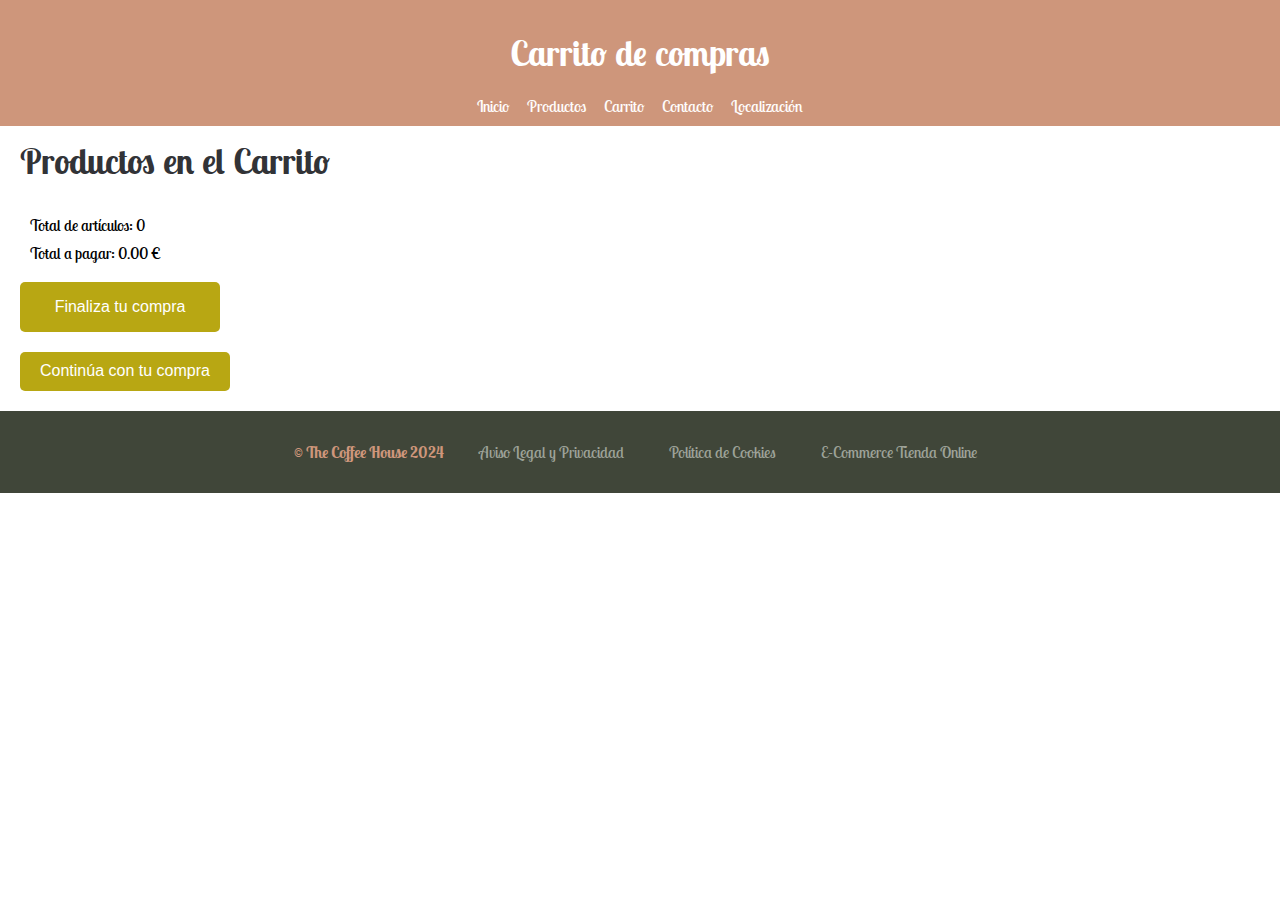
<file: carrito.html>
<!DOCTYPE html>
<html lang="es">

<head>
    <meta charset="UTF-8">
    <meta name="viewport" content="width=device-width, initial-scale=1.0">
    <title>El carrito The Coffee House</title>

    <!-- Enlace a fonts -->
    <!-- font-family: 'Lobster Two', sans-serif; -->
    <!-- font-weight: 700; -->
    <!-- font-weight: 400; -->
    <link rel="preconnect" href="https://fonts.googleapis.com">
    <link rel="preconnect" href="https://fonts.gstatic.com" crossorigin>
    <link href="https://fonts.googleapis.com/css2?family=Lobster+Two:wght@400;700&display=swap" rel="stylesheet">

    <!-- reset css -->
    <link rel="stylesheet" href="css/style-normalize.css">
    <!-- Enlace a hoja estilos css -->
    <link rel="stylesheet" href="css/style.css">
</head>

<body>

    <header class="header1">
        <h1>Carrito de compras</h1>
        <nav>
            <ul>
                <li><a href="index.html">Inicio</a></li>
                <li><a href="productos.html">Productos</a></li>
                <li><a href="carrito.html">Carrito</a></li>
                <li><a href="contacto.html">Contacto</a></li>
                <li><a href="localizacion.html">Localización</a></li>
            </ul>
        </nav>
    </header>

    <main class="carrito2">
        <section class="cart">
            <h2>Productos en el Carrito</h2>
            <ul id="lista-carrito">
                <!-- los productos del carrito se agregan dinámicamente con javascript -->
            </ul>

            <button onclick="completarCompra()" class="comprar-btn">Finaliza tu compra</button>
            <a href="productos.html" class="boton-enlace">Continúa con tu compra</a>
        </section>
    </main>

    

    <footer>
        <div class="footer-legal">
            <p>&copy; The Coffee House 2024</p>
            <ul>
                <li><a href="#">Aviso Legal y Privacidad</a></li>
                <li><a href="#">Política de Cookies</a></li>
                <li><a href="#">E-Commerce Tienda Online</a></li>
            </ul>
        </div>
    </footer>

    <!-- Enlace a javascript -->
    <script src="js/js.js"></script>

</body>

</html>
</file>
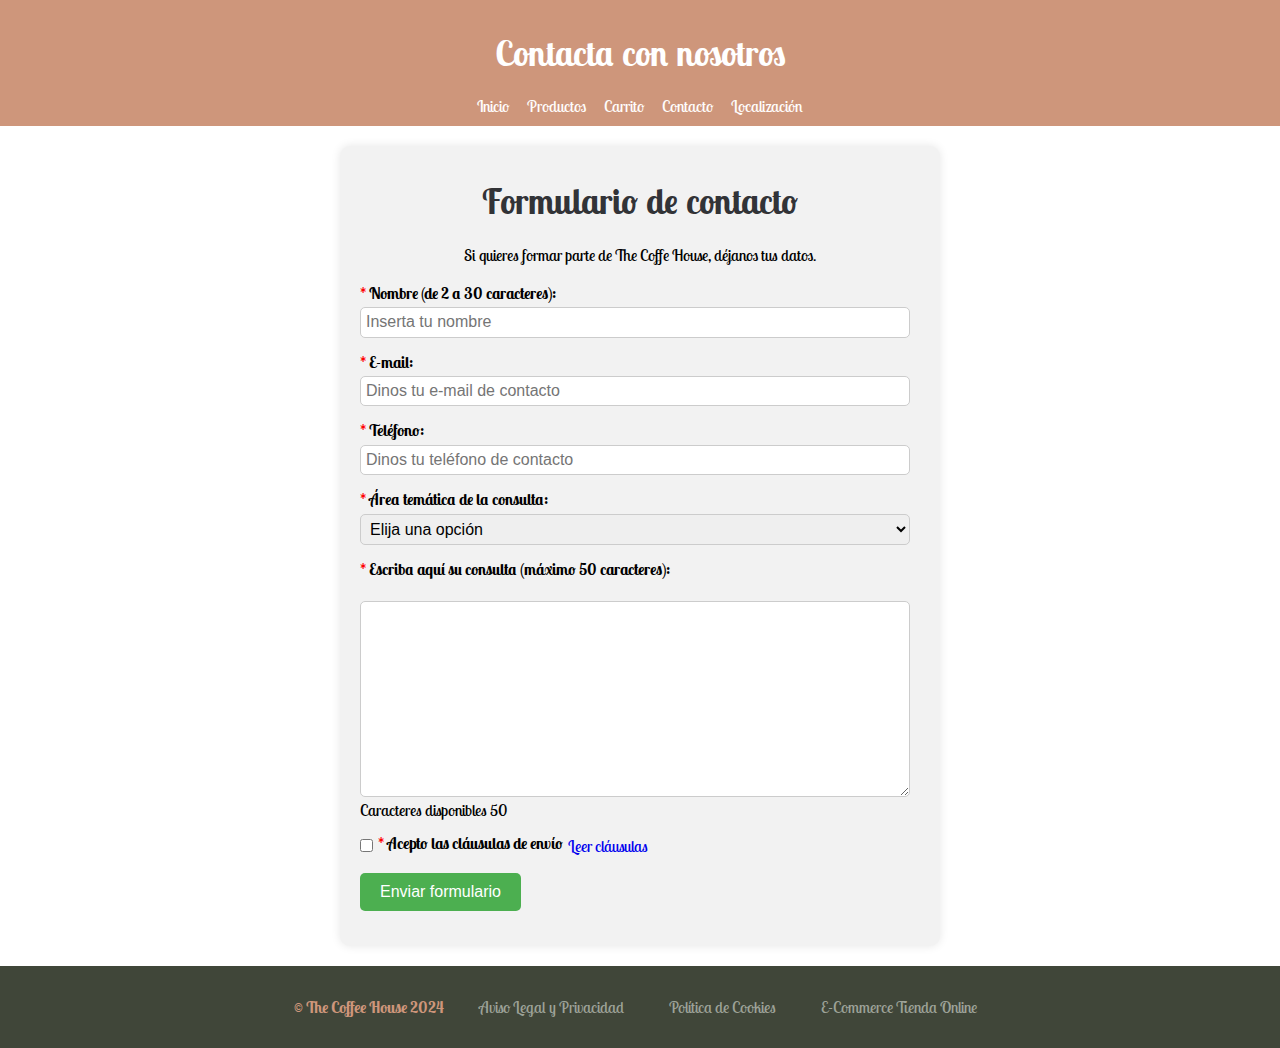
<file: contacto.html>
<!DOCTYPE html>
<html lang="es">

<head>
    <meta charset="UTF-8">
    <meta name="viewport" content="width=device-width, initial-scale=1.0">
    <title>Contacta con The Coffee House</title>

    <!-- Enlace a fonts -->
    <!-- font-family: 'Lobster Two', sans-serif; -->
    <!-- font-weight: 700; -->
    <!-- font-weight: 400; -->
    <link rel="preconnect" href="https://fonts.googleapis.com">
    <link rel="preconnect" href="https://fonts.gstatic.com" crossorigin>
    <link href="https://fonts.googleapis.com/css2?family=Lobster+Two:wght@400;700&display=swap" rel="stylesheet">

    <!-- reset css -->
    <link rel="stylesheet" href="css/style-normalize.css">
    <!-- Enlace a hoja estilos css -->
    <link rel="stylesheet" href="css/style.css">
</head>

<body>

    <header class="header1">
        <h1>Contacta con nosotros</h1>
        <nav>
            <ul>
                <li><a href="index.html">Inicio</a></li>
                <li><a href="productos.html">Productos</a></li>
                <li><a href="carrito.html">Carrito</a></li>
                <li><a href="contacto.html">Contacto</a></li>
                <li><a href="localizacion.html">Localización</a></li>
            </ul>
        </nav>
    </header>

    <main class="formulario">
        <section class="contact-form">
            <h2 class="titulo">Formulario de contacto</h2>
            <p>Si quieres formar parte de The Coffe House, déjanos tus datos.</p>

            <form action="http://cgi.dominio.es/FormMail.pl" method="post" name="form-contacto" id="form-contacto"
                enctype="multipart/form-data">

                <div class="campos">
                    <label for="dato-usuario">
                        <span class="asterisco">*</span> Nombre (de 2 a 30 caracteres):</label>

                    <input type="text" name="dato-usuario" id="dato-usuario" placeholder="Inserta tu nombre">
                    <span class="mensajes-error" id="error-nombre"></span>
                </div>

                <div class="campos">
                    <label for="dato_email">
                        <span class="asterisco">*</span> E-mail:</label>

                    <input type="text" name="dato_email" id="dato_email" placeholder="Dinos tu e-mail de contacto">
                    <span class="mensajes-error" id="error-email"></span>
                </div>

                <div class="campos">
                    <label for="dato_telefono">
                        <span class="asterisco">*</span> Teléfono:</label>

                    <input type="text" name="dato_telefono" id="dato_telefono"
                        placeholder="Dinos tu teléfono de contacto">
                    <span class="mensajes-error" id="error-telefono"></span>
                </div>

                <div class="campos">
                    <label for="area_tematica">
                        <span class="asterisco">*</span>
                        Área temática de la consulta:</label>

                    <select name="area_tematica" id="area_tematica">
                        <option value="">Elija una opción</option>
                        <option value="1">Club The Coffe House</option>
                        <option value="2">Fidelización</option>
                        <option value="3">Apúntate a nuestra newsletter</option>
                        <option value="4">Trabaja con nosotros</option>
                        <option value="5">Información</option>
                        <option value="6">Buzón de sugerencias</option>
                    </select>
                    <span class="mensajes-error" id="error-tematica"></span>
                </div>

                <div class="campos">
                    <label for="dato_consulta">
                        <span class="asterisco">*</span>
                        Escriba aquí su consulta (máximo 50 caracteres):
                    </label> <br>

                    <textarea name="dato_consulta" id="dato_consulta" cols="30" rows="10"></textarea><span
                        class="mensajes-error" id="error-consulta"></span>
                    <div class="mensaje-caracteres"></div>
                </div>

                <div class="campos checkbox" id="clausulas">
                    <input type="checkbox" name="dato_acepto_clausulas" id="dato_acepto_clausulas" value="1">
                    <label for="dato_acepto_clausulas">
                        <span class="asterisco">*</span> Acepto las cláusulas de envío
                    </label>
                    <a href="#">Leer cláusulas</a>

                    <span class="mensajes-error" id="error-clausulas"></span>
                </div>

                <div class="campos">
                    <input type="submit" value="Enviar formulario">
                </div>

            </form>

        </section>
    </main>

    <footer>
        <div class="footer-legal">

            <p>&copy; The Coffee House 2024</p>

            <ul>
                <li><a href="#">Aviso Legal y Privacidad</a></li>
                <li><a href="#">Política de Cookies</a></li>
                <li><a href="#">E-Commerce Tienda Online</a></li>
            </ul>

        </div>
    </footer>

    <!-- Enlace a javascript -->
    <script src="js/js.js"></script>

</body>

</html>
</file>
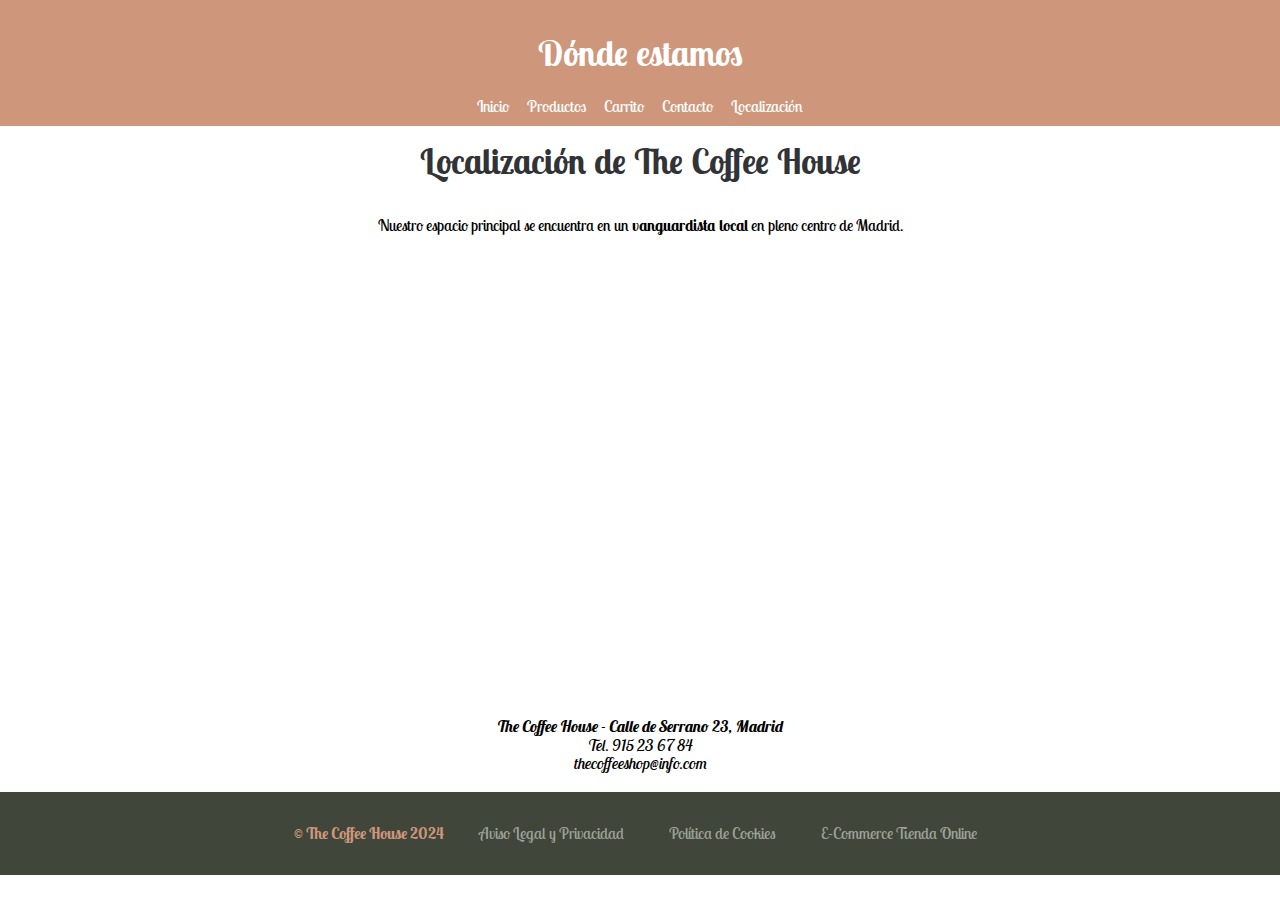
<file: localizacion.html>
<!DOCTYPE html>
<html lang="es">

<head>
    <meta charset="UTF-8">
    <meta name="viewport" content="width=device-width, initial-scale=1.0">
    <title>Ven a descubrir The Coffee House</title>

    <!-- Enlace a fonts -->
    <!-- font-family: 'Lobster Two', sans-serif; -->
    <!-- font-weight: 700; -->
    <!-- font-weight: 400; -->
    <link rel="preconnect" href="https://fonts.googleapis.com">
    <link rel="preconnect" href="https://fonts.gstatic.com" crossorigin>
    <link href="https://fonts.googleapis.com/css2?family=Lobster+Two:wght@400;700&display=swap" rel="stylesheet">

    <!-- reset css -->
    <link rel="stylesheet" href="css/style-normalize.css">
    <!-- Enlace a hoja estilos css -->
    <link rel="stylesheet" href="css/style.css">
</head>

<body>

    <header class="header1">
        
        <h1>Dónde estamos</h1>
        <nav class="navbar">
            <ul>
                <li><a href="index.html">Inicio</a></li>
                <li><a href="productos.html">Productos</a></li>
                <li><a href="carrito.html">Carrito</a></li>
                <li><a href="contacto.html">Contacto</a></li>
                <li><a href="localizacion.html">Localización</a></li>
            </ul>
        </nav>
    </header>


    <section class="DatosCentro">
        <div>
            <h2 class="producto">Localización de The Coffee House</h2>
            <div class="lineaDecorativa"></div>
            <p class="intro">Nuestro espacio principal se encuentra en un <strong>vanguardista local</strong> en pleno
                centro de Madrid.</p>
        </div>


        <aside class="mapa">
            <iframe
                src="https://www.google.com/maps/embed?pb=!1m18!1m12!1m3!1d759.3033972762508!2d-3.687730681785821!3d40.42626914804148!2m3!1f0!2f0!3f0!3m2!1i1024!2i768!4f13.1!3m3!1m2!1s0xd422891295b9645%3A0x764c2adc6acaaf31!2sC.%20de%20Serrano%2C%2023%2C%20Salamanca%2C%2028001%20Madrid!5e0!3m2!1ses!2ses!4v1717416876497!5m2!1ses!2ses"
                width="600" height="450" style="border:0;" allowfullscreen="" loading="lazy"
                referrerpolicy="no-referrer-when-downgrade"></iframe>
        </aside>

        <div class="zonaContacto">
            <address itemscope itemtype="https://schema.org/LocalBusiness">
                <p><span class="icon-location2"></span><strong><span itemprop="name">The Coffee House</span> - <span
                            itemprop="address" itemscope itemtype="https://schema.org/PostalAddress"><span
                                itemprop="streetAddress">Calle de Serrano 23</span>, <span
                                itemprop="addressLocality">Madrid</span></span></strong></p>

                <p><span class="icon-phone"></span>Tel. <span itemprop="telephone">915 23 67 84</span></p>

                <p class="mail"><a href="mailto:consulta@graphicinstitute.com"
                        itemprop="email"><span>thecoffeeshop@info.com</span></a></p>
            </address>
        </div>
    </section>

    <footer>
        <div class="footer-legal">

            <p>&copy; The Coffee House 2024</p>

            <ul>
                <li><a href="#">Aviso Legal y Privacidad</a></li>
                <li><a href="#">Política de Cookies</a></li>
                <li><a href="#">E-Commerce Tienda Online</a></li>
            </ul>

        </div>
    </footer>

</body>

</html>
</file>
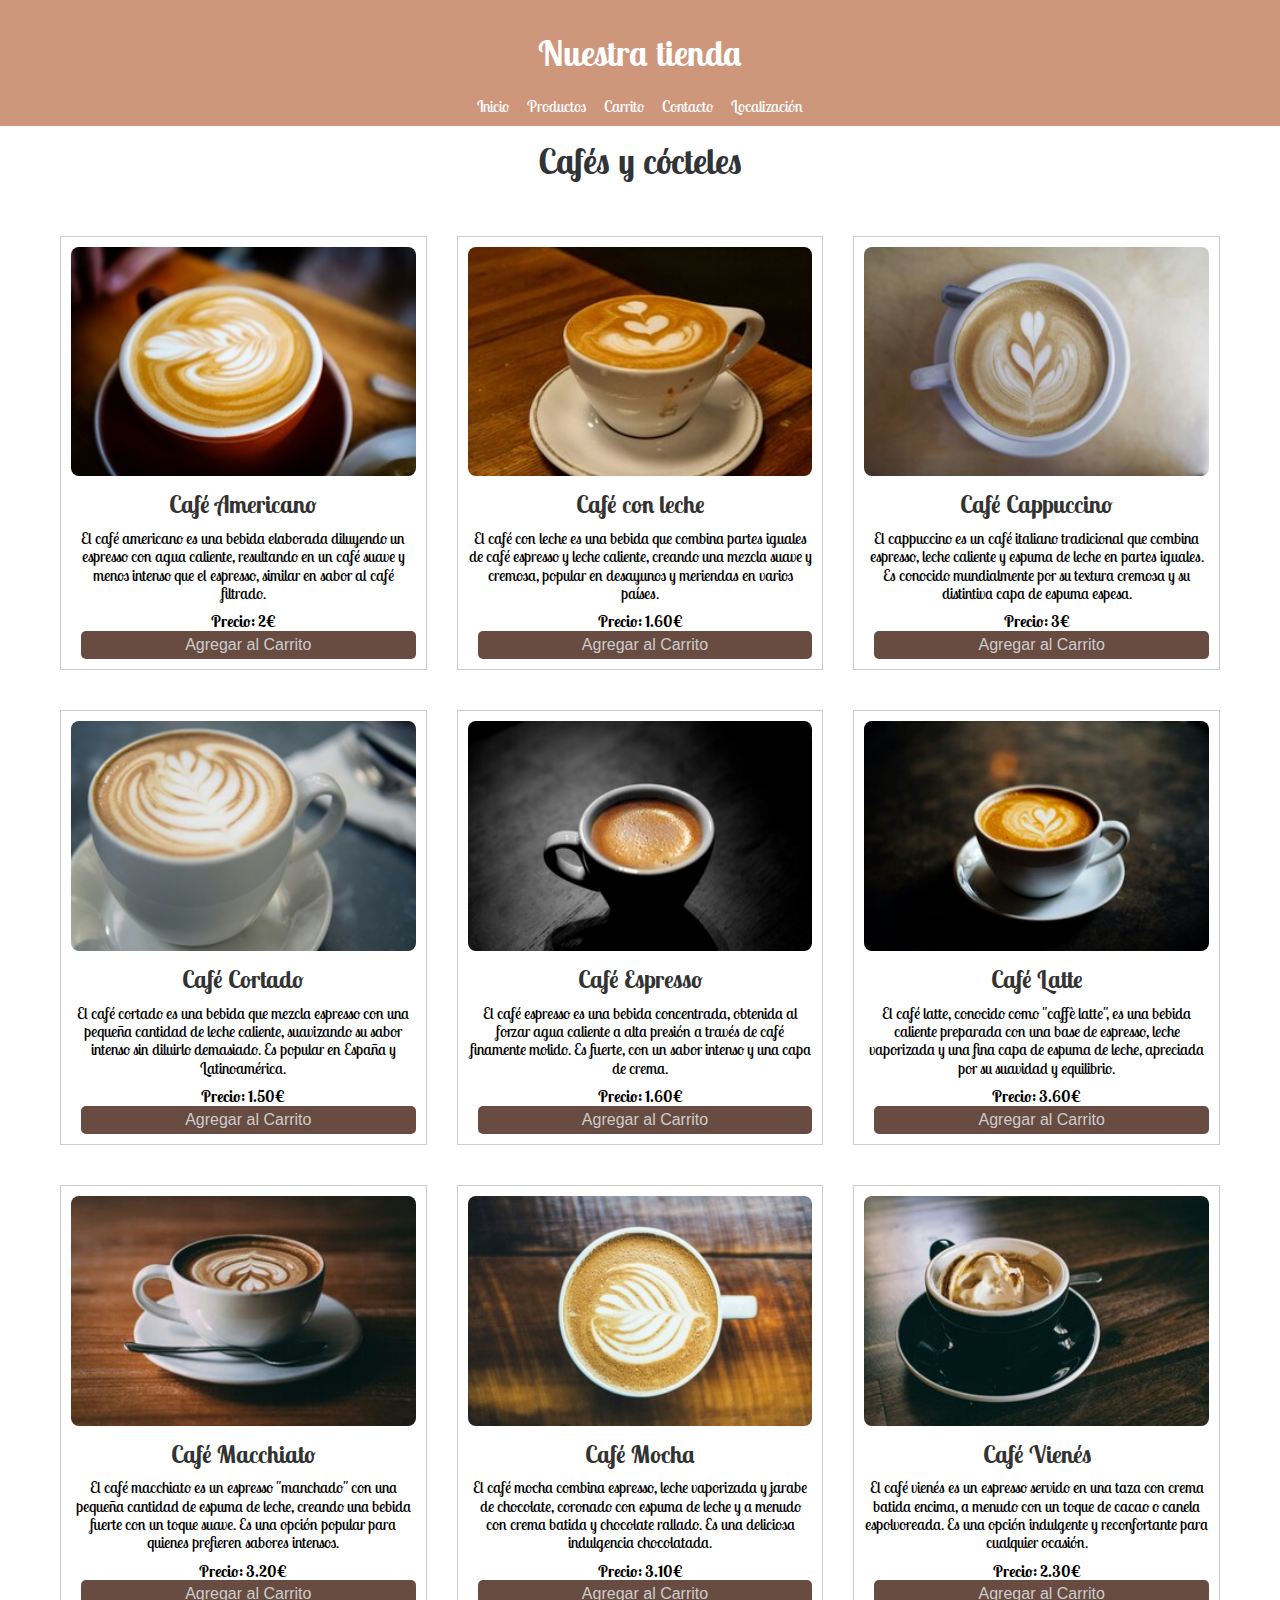
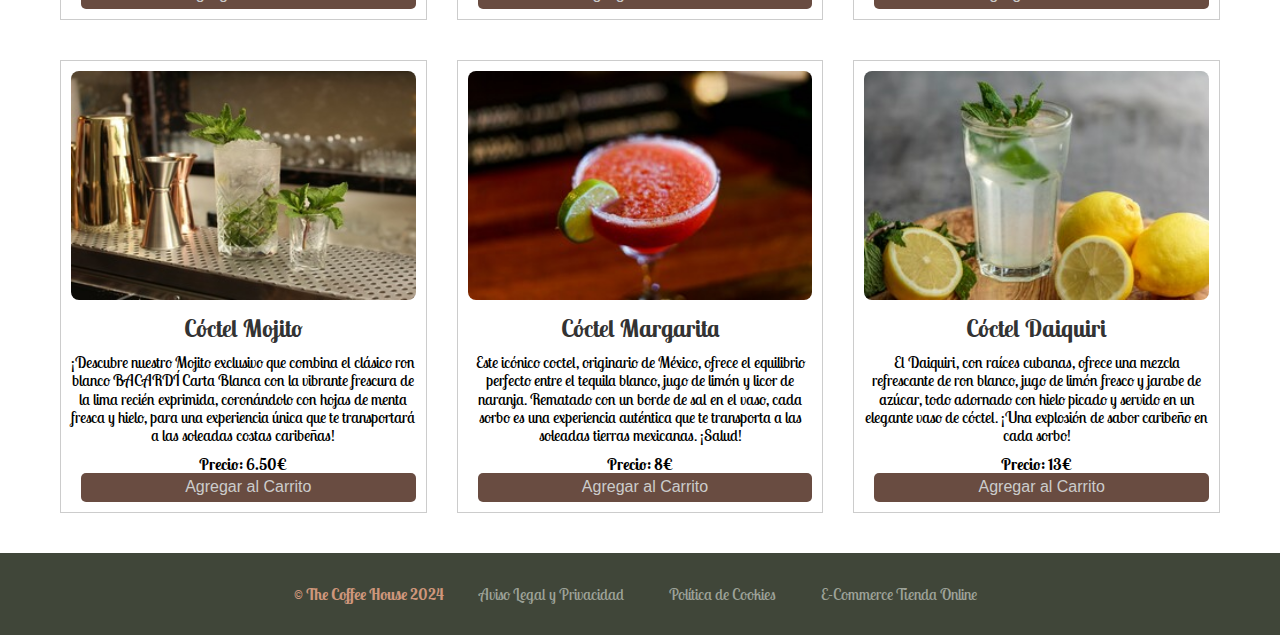
<file: productos.html>
<!DOCTYPE html>
<html lang="es">

<head>
    <meta charset="UTF-8">
    <meta name="viewport" content="width=device-width, initial-scale=1.0">
    <title>Los productos The Coffee House</title>

    <!-- Enlace a fonts -->
    <!-- font-family: 'Lobster Two', sans-serif; -->
    <!-- font-weight: 700; -->
    <!-- font-weight: 400; -->
    <link rel="preconnect" href="https://fonts.googleapis.com">
    <link rel="preconnect" href="https://fonts.gstatic.com" crossorigin>
    <link href="https://fonts.googleapis.com/css2?family=Lobster+Two:wght@400;700&display=swap" rel="stylesheet">

    <!-- reset css -->
    <link rel="stylesheet" href="css/style-normalize.css">
    <!-- Enlace a hoja estilos css -->
    <link rel="stylesheet" href="css/style.css">
    <!-- Enlace a mediaqueries responsive -->
    <link rel="stylesheet" href="css/mediaqueries.css">
</head>

<body>

    <header class="header1">
        <h1>Nuestra tienda</h1>
        <nav>
            <ul>
                <li><a href="index.html">Inicio</a></li>
                <li><a href="productos.html">Productos</a></li>
                <li><a href="carrito.html">Carrito</a></li>
                <li><a href="contacto.html">Contacto</a></li>
                <li><a href="localizacion.html">Localización</a></li>
            </ul>
        </nav>
    </header>

    <h2 class="producto">Cafés y cócteles</h2>

    <main class="product-flex">

        <div class="product">
            <img src="imagenes/americano.jpg" alt="Café Americano">
            <h3>Café Americano</h3>
            <p class="descripcion">El café americano es una bebida elaborada diluyendo un espresso con agua caliente,
                resultando en un café suave y menos intenso que el espresso, similar en sabor al café filtrado.</p>
            <p class="precio">Precio: 2€</p>
            <button onclick="agregarAlCarrito('Café Americano', 2)" class="comprar-btn">Agregar al Carrito</button>
        </div>

        <div class="product">
            <img src="imagenes/cafe-leche.jpg" alt="Café con leche">
            <h3>Café con leche</h3>
            <p class="descripcion">El café con leche es una bebida que combina partes iguales de café espresso y leche
                caliente, creando una mezcla suave y cremosa, popular en desayunos y meriendas en varios países.</p>
            <p class="precio">Precio: 1.60€</p>
            <button onclick="agregarAlCarrito('Café con leche', 1.60)" class="comprar-btn">Agregar al Carrito</button>
        </div>

        <div class="product">
            <img src="imagenes/cappuccino.jpg" alt="Café Cappuccino">
            <h3>Café Cappuccino</h3>
            <p class="descripcion">El cappuccino es un café italiano tradicional que combina espresso, leche caliente y
                espuma de leche en partes iguales. Es conocido mundialmente por su textura cremosa y su distintiva capa
                de espuma espesa.</p>
            <p class="precio">Precio: 3€</p>
            <button onclick="agregarAlCarrito('Café Cappuccino', 3)" class="comprar-btn">Agregar al Carrito</button>
        </div>

        <div class="product">
            <img src="imagenes/cortado.jpg" alt="Café Cortado">
            <h3>Café Cortado</h3>
            <p class="descripcion">El café cortado es una bebida que mezcla espresso con una pequeña cantidad de leche
                caliente, suavizando su sabor intenso sin diluirlo demasiado. Es popular en España y Latinoamérica.</p>
            <p class="precio">Precio: 1.50€</p>
            <button onclick="agregarAlCarrito('Café Cortado', 1.50)" class="comprar-btn">Agregar al Carrito</button>
        </div>

        <div class="product">
            <img src="imagenes/espresso.jpg" alt="Café Espresso">
            <h3>Café Espresso</h3>
            <p class="descripcion">El café espresso es una bebida concentrada, obtenida al forzar agua caliente a alta
                presión a través de café finamente molido. Es fuerte, con un sabor intenso y una capa de crema.</p>
            <p class="precio">Precio: 1.60€</p>
            <button onclick="agregarAlCarrito('Café Espresso', 1.60)" class="comprar-btn">Agregar al Carrito</button>
        </div>

        <div class="product">
            <img src="imagenes/latte.jpg" alt="Café Latte">
            <h3>Café Latte</h3>
            <p class="descripcion">El café latte, conocido como "caffè latte", es una bebida caliente preparada con una
                base de espresso, leche vaporizada y una fina capa de espuma de leche, apreciada por su suavidad y
                equilibrio.</p>
            <p class="precio">Precio: 3.60€</p>
            <button onclick="agregarAlCarrito('Café Latte', 3.60)" class="comprar-btn">Agregar al Carrito</button>
        </div>

        <div class="product">
            <img src="imagenes/macchiato.jpg" alt="Café Macchiato">
            <h3>Café Macchiato</h3>
            <p class="descripcion">El café macchiato es un espresso "manchado" con una pequeña cantidad de espuma de
                leche, creando una bebida fuerte con un toque suave. Es una opción popular para quienes prefieren
                sabores intensos.</p>
            <p class="precio">Precio: 3.20€</p>
            <button onclick="agregarAlCarrito('Café Macchiato', 3.20)" class="comprar-btn">Agregar al Carrito</button>
        </div>

        <div class="product">
            <img src="imagenes/mocha.jpg" alt="Café Mocha">
            <h3>Café Mocha</h3>
            <p class="descripcion">El café mocha combina espresso, leche vaporizada y jarabe de chocolate, coronado con
                espuma de leche y a menudo con crema batida y chocolate rallado. Es una deliciosa indulgencia
                chocolatada.</p>
            <p class="precio">Precio: 3.10€</p>
            <button onclick="agregarAlCarrito('Café Mocha', 3.10)" class="comprar-btn">Agregar al Carrito</button>
        </div>

        <div class="product">
            <img src="imagenes/vienes.jpg" alt="Café Vienés">
            <h3>Café Vienés</h3>
            <p class="descripcion">El café vienés es un espresso servido en una taza con crema batida encima, a menudo
                con un toque de cacao o canela espolvoreada. Es una opción indulgente y reconfortante para cualquier
                ocasión.</p>
            <p class="precio">Precio: 2.30€</p>
            <button onclick="agregarAlCarrito('Café Vienés', 3.10)" class="comprar-btn">Agregar al Carrito</button>
        </div>

        <div class="product">
            <img src="imagenes/mojito.jpg" alt="Cóctel Mojito">
            <h3>Cóctel Mojito</h3>
            <p class="descripcion">¡Descubre nuestro Mojito exclusivo que combina el clásico ron blanco BACARDÍ Carta
                Blanca con la vibrante frescura de la lima recién exprimida, coronándolo con hojas de menta fresca y
                hielo, para una experiencia única que te transportará a las soleadas costas caribeñas!</p>
            <p class="precio">Precio: 6.50€</p>
            <button onclick="agregarAlCarrito('Cóctel Mojito', 6.50)" class="comprar-btn">Agregar al Carrito</button>
        </div>

        <div class="product">
            <img src="imagenes/margarita.jpg" alt="Cóctel Margarita">
            <h3>Cóctel Margarita</h3>
            <p class="descripcion">Este icónico coctel, originario de México, ofrece el equilibrio perfecto entre el
                tequila blanco, jugo de limón y licor de naranja. Rematado con un borde de sal en el vaso, cada sorbo es
                una experiencia auténtica que te transporta a las soleadas tierras mexicanas. ¡Salud!</p>
            <p class="precio">Precio: 8€</p>
            <button onclick="agregarAlCarrito('Cóctel Margarita', 8)" class="comprar-btn">Agregar al Carrito</button>
        </div>

        <div class="product">
            <img src="imagenes/daiquiri.jpg" alt="Cóctel Daiquiri">
            <h3>Cóctel Daiquiri</h3>
            <p class="descripcion">El Daiquiri, con raíces cubanas, ofrece una mezcla refrescante de ron blanco, jugo de
                limón fresco y jarabe de azúcar, todo adornado con hielo picado y servido en un elegante vaso de cóctel.
                ¡Una explosión de sabor caribeño en cada sorbo!</p>
            <p class="precio">Precio: 13€</p>
            <button onclick="agregarAlCarrito('Cóctel Daiquiri', 13)" class="comprar-btn">Agregar al Carrito</button>
        </div>

    </main>

    <footer>
        <div class="footer-legal">

            <p>&copy; The Coffee House 2024</p>

            <ul>
                <li><a href="#">Aviso Legal y Privacidad</a></li>
                <li><a href="#">Política de Cookies</a></li>
                <li><a href="#">E-Commerce Tienda Online</a></li>
            </ul>

        </div>
    </footer>

    <!-- Enlace a javascript -->
    <script src="js/js.js"></script>

</body>

</html>
</file>
<file: css/style.css>
/******************************************
**ESTILOS PARA PÁGINA DE THE COFFEE HOUSE** 
******************************************/

/********************
**ESTILOS GENERALES**
********************/
* {
    margin: 0;
    padding: 0;
    box-sizing: border-box;
    text-decoration: none;
    list-style: none;
}

body {
    font-family: 'Lobster Two', sans-serif;
    margin: 0;
    padding: 0;
    /* background: #323232; */
}

.container {
    max-width: 1200px;
    margin: 0 auto;

}


/*************** 
**PÁGINA INDEX** 
***************/
.header {
    background-image: linear-gradient(rgba(0, 0, 0, 0.6),
            rgba(0, 0, 0, 0.6)),
        url(../imagenes/cafe-en-la-mesa.jpg);
    background-position: center bottom;
    background-repeat: no-repeat;
    background-size: cover;
    min-height: 70vh;
    display: flex;
    align-items: center;
}

.menu {
    position: absolute;
    top: 0;
    left: 0;
    right: 0;
    display: flex;
    align-items: center;
    justify-content: space-between;
}

.logo {
    color: #fffdfc;
    font-size: 25px;
    font-weight: 700;
}

.menu .navbar ul li {
    position: relative;
    float: left;
}

.menu .navbar ul li a {
    font-size: 18px;
    padding: 20px;
    color: #fffdfc;
    display: block;
    font-weight: 600;
}

.menu .navbar ul li a:hover {
    color: #ce967b;
}

#menu {
    display: none;
}

.menu-icono {
    width: 25px;
}

.menu label {
    cursor: pointer;
    display: none;
}


/*********
**HEADER** 
**********/
.header-content {
    text-align: center;
}

.header-content h1 {
    font-size: 75px;
    line-height: 80px;
    color: #f9fafc;
    text-transform: uppercase;
    margin-bottom: 35px;
}

.header-content p {
    font-size: 16px;
    color: #c5c5c5;
    padding: 0 250px;
    margin-bottom: 25px;
}

.btn-1 {
    display: inline-block;
    padding: 11px 35px;
    background-color: #ce967b;
    color: #f9fafc;
    /* text-transform: uppercase; */
}

.btn-2 {
    display: inline-block;
    padding: 11px 35px;
    margin-top: 20px;
    background-color: #ce967b;
    color: #f9fafc;
    /* text-transform: uppercase; */
}

.btn-1:hover {
    background-color: #ebad8d;
}

.coffee {
    padding: 100px 0;
    background-color: #e1e2e6;
    position: relative;
}

.coffee-content {
    text-align: center;
}

.coffee-content h2 {
    font-size: 55px;
    line-height: 70px;
    color: #323337;
    /* text-transform: uppercase; */
    padding: 0 250px;
    margin-bottom: 15px;
}

.txt-p {
    font-size: 16px;
    color: #414247;
    padding: 0 250px;
    margin-bottom: 35px;
}

.coffee-group {
    display: flex;
    justify-content: space-between;
    margin-bottom: 50px;
}

.coffee-1 {
    padding: 0 25px;
}

.coffee-1 img {
    width: 200px;
    border-radius: 10%;
}

.coffee-img {
    position: absolute;
    top: 0;
    right: 0;
}

.coffee-1 h3 {
    color: #323337;
    font-size: 20px;
    margin-bottom: 15px;
}


/********************
**SECCIÓN SERVICIOS** 
********************/
.services {
    background-image: linear-gradient(rgba(0, 0, 0, 0.6),
            rgba(0, 0, 0, 0.6)),
        url(../imagenes/cafetera-industrial.jpg);
    background-position: center center;
    background-repeat: no-repeat;
    background-size: cover;
    background-attachment: fixed;
    padding: 100px 0;
}

.services-content {
    text-align: center;
}

.services-content h2 {
    font-size: 55px;
    line-height: 70px;
    color: #f9fafc;
    /* text-transform: uppercase; */
    margin-bottom: 50px;
}

.services-content p {
    font-size: 16px;
    color: #c5c5c5;
    margin-bottom: 50px;
    padding: 0 100px;
}

.services-group {
    display: flex;
    justify-content: space-between;
    margin-bottom: 50px;
}

.services-1 {
    padding: 0 100px;
}

.services-1 img {
    width: 55px;
    margin-bottom: 15px;
}

.services-1 h3 {
    color: #eaccb3;
    font-size: 18px;
}


/**********
**REJILLA** 
**********/
.general {
    display: flex;
}

.general-1 {
    width: 50%;
    padding: 100px 100px 100px 100px;
    background-color: #e1e2e6;
}

.general-2 {
    background-image: url(../imagenes/granos-de-cafe1.jpg);
    background-position: center center;
    background-repeat: no-repeat;
    background-size: cover;
    width: 50%;
}

.general-3 {
    background-image: url(../imagenes/granos-de-cafe2.jpg);
    background-position: center center;
    background-repeat: no-repeat;
    background-size: cover;
    width: 50%;
}

h2 {
    font-size: 55px;
    line-height: 70px;
    color: #323337;
    /* text-transform: uppercase; */
    margin-bottom: 20px;
}

.texto {
    font-size: 16px;
    color: #414247;
    margin: 25px 0 45px 0;
}


/********* 
**SPACES** 
*********/
.blog {
    padding: 100px 0;
    text-align: center;
}

.blog-content {
    display: flex;
    justify-content: space-between;
}

.blog-1 {
    padding: 15px 55px;
}

.blog-1 img {
    width: 250px;
    border-radius: 15px;
    margin-bottom: 15px;
}

.blog-1 h3 {
    font-size: 25px;
    color: #323337;
}


/******************************** 
**FOOTER PARA TODAS LAS PÁGINAS** 
********************************/
.footer-legal ul {
    display: inline-block;
    list-style-type: none;
    padding: 0;
}

.footer-legal li {
    display: inline-block;
    margin-right: 10px;
    padding: 0;
}

.footer-legal p {
    display: inline;
    color: #ce967b;
    font-weight: bold;
}

.footer-legal {
    grid-column: 1 / 3;
    padding: 2em;
    background: #404639;
    text-align: center;
    color: #9DA298;
}

.footer-legal a {
    color: #9DA298;
    text-align: center;
}

.footer-legal a:hover {
    color: #FFF;
}

.footer-legal a:first-of-type {
    margin-left: 2rem;
}


/**************************************************************
**HEADER PÁGINAS CARRITO, CONTACTOS, LOCALIZACIÓN Y PRODUCTOS** 
**************************************************************/
.header1 {
    background-color: #ce967b;
    color: #fff;
    text-align: center;
    padding: 10px;
}

.header1 h1 {
    font-size: 35px;
}

.header1 a {
    color: #fffdfc;
    text-decoration: none;
}

.header1 a:hover {
    color: #682d10;
}

.header1 nav ul {
    list-style: none;
    margin: 0;
    padding: 0;
}

.header1 nav li {
    display: inline;
    margin-right: 15px;
}

.header1 nav li:last-child {
    margin-right: 0;
}


/********************************
**CONTENIDO DE PÁGINA PRODUCTOS** 
********************************/
h2.producto {
    font-size: 35px;
    text-align: center;
}

main.product-flex {
    display: flex;
    flex-wrap: wrap;
    /* Cambiamos flex-wrap a wrap para forzar el ajuste en filas */
    justify-content: space-between;
    /* Añadimos espacio entre las columnas */
    gap: 20px;
    padding: 20px;
    margin: 0 auto;
    max-width: 1200px;
}

.product {
    display: flex;
    flex-direction: column;
    /* Para que los elementos hijos se organicen en columna */
    justify-content: space-between;
    /* Para que el contenido principal ocupe el espacio disponible */
    border: 1px solid #ccc;
    padding: 10px;
    text-align: center;
    width: calc(33.33% - 20px);
    /* Ancho aproximado de un tercio del contenedor */
    margin-bottom: 20px;
    /* Espacio inferior entre filas */
}

.product img {
    /* max-width: 100%; */
    display: block;
    width: 100%;
    height: auto;
    border-radius: 8px;
    /* Opcional: añade bordes redondeados */
}

.product h3 {
    margin-top: 15px;
    /* Separa el <h3> de la imagen unos 15px */
    font-size: 1.5em;
    /* Opcional: ajusta el tamaño de la fuente */
    color: #333;
    /* Opcional: color del texto */
}

.descripcion {
    margin: 10px 0;
    /* Añadimos un margen superior e inferior */
}

.precio {
    font-weight: bold;
}

.comprar-btn {
    padding: 5px;
    margin-left: 10px;
    border: none;
    border-radius: 5px;
    background-color: #694C41;
    color: #ccc;
    cursor: pointer;
}


/******************************************
**CONTENIDO DE PÁGINA CARRITO ANIMACIONES** 
******************************************/
.product img {
    transition: transform 0.3s ease, box-shadow 0.3s ease;
    display: block;
    width: 100%;
    height: auto;
    border-radius: 8px;
    /* Opcional: añade bordes redondeados */
    box-shadow: none;
    /* Sin sombra por defecto */
}

.product img:hover {
    transform: scale(1.1);
    box-shadow: 0 4px 15px rgba(0, 0, 0, 0.7);
    /* Sombra gris suave */
}



/******************************
**CONTENIDO DE PÁGINA CARRITO** 
******************************/
.carrito2 h2 {
    font-size: 35px;
    margin-left: 20px;
}

.carrito2 li {
    margin-left: 30px;
    margin-bottom: 10px;
}

.carrito2 .comprar-btn {
    background-color: #b8a713;
    display: block;
    width: 200px;
    height: 50px;
    margin-top: 20px;
    margin-bottom: 20px;
    margin-left: 20px;
    color: #fff;
}

.carrito2 .comprar-btn:hover {
    background-color: #694C41;
}

.carrito2 button {
    padding: 5px;
    margin-left: 10px;
    border: none;
    border-radius: 5px;
    background-color: #694C41;
    color: #ccc;
    cursor: pointer;
}

.boton-enlace {
    display: inline-block; /* Hace que el botón solo ocupe el espacio necesario para el texto */
    padding: 10px 20px; /* Ajusta el padding según el diseño que desees */
    margin-left: 20px;
    margin-bottom: 20px;
    font-size: 16px;
    font-family: sans-serif;
    text-align: center;
    text-decoration: none;
    color: #fff;
    background-color: #b8a713;
    border-radius: 5px;
    border: none;
    white-space: nowrap; /* Asegura que el texto no se rompa en varias líneas */
}

.boton-enlace:hover {
    background-color: #c3b534;
}



/* Estilos para el pop-up */
.popup {
    position: fixed;
    top: 0;
    left: 0;
    width: 100%;
    height: 100%;
    background: rgba(0, 0, 0, 0.5);
    display: flex;
    align-items: center;
    justify-content: center;
    z-index: 1000;
}

.popup-content {
    background: #fff;
    padding: 20px;
    border-radius: 8px;
    text-align: center;
    max-width: 500px;
    width: 100%;
}

.popup-cerrar {
    background-color: #ce967b;
    border: none;
    color: #fff;
    padding: 10px 20px;
    border-radius: 5px;
    cursor: pointer;
    margin-top: 20px;
}

.popup-cerrar:hover {
    background-color: #ebad8d;
}



/********************************
**CONTENIDO DE PÁGINA CONTACTO** 
********************************/
body,
html {
    height: 100%;
    margin: 0;
    display: flex;
    flex-direction: column;
}

.contact-form .titulo {
    font-size: 35px;
    text-align: center;
    margin-bottom: 10px;
}

.contact-form p {
    text-align: center;
    margin-top: 5px;
}

.header1,
footer {
    flex-shrink: 0;
    /* Previene que se encojan */
}

/* Centrado del formulario */
main.formulario {
    flex: 1;
    display: flex;
    justify-content: center;
    align-items: center;
    padding: 20px;
}

/* Estilos del contenedor del formulario */
.contact-form {
    background-color: #f2f2f2;
    padding: 20px;
    border-radius: 10px;
    box-shadow: 0 0 10px rgba(0, 0, 0, 0.1);
    width: 100%;
    max-width: 600px;
    /* Ajusta el ancho máximo según sea necesario */
}

.contact-form p {
    font-family: 'Lobster Two', sans-serif;
    font-weight: 400;
    margin-bottom: 20px;
}

.contact-form .campos {
    margin-bottom: 15px;
}

.contact-form label {
    display: block;
    font-weight: bold;
    margin-bottom: 5px;
}

.contact-form input[type="text"],
.contact-form input[type="email"],
.contact-form textarea,
.contact-form select {
    width: calc(100% - 10px);
    padding: 5px;
    border: 1px solid #ccc;
    border-radius: 5px;
}

.contact-form input[type="submit"] {
    background-color: #4CAF50;
    color: white;
    padding: 10px 20px;
    border: none;
    border-radius: 5px;
    cursor: pointer;
}

.contact-form input[type="submit"]:hover {
    background-color: #45a049;
}

.mensajes-error {
    color: red;
    font-size: 0.9em;
}

.asterisco {
    color: red;
}

/* Estilos para la sección de aceptación de cláusulas */
.contact-form .campos.checkbox {
    display: flex;
    align-items: center;
}

.contact-form .campos.checkbox label {
    display: inline;
    margin-left: 5px;
}

.contact-form .campos.checkbox a {
    margin-left: 5px;
}

.contact-form .campos.checkbox .mensajes-error {
    display: block;
    margin-left: 5px;
    font-size: 0.9em;
    color: red;
}


/***********************************
**CONTENIDO DE PÁGINA LOCALIZACIÓN** 
***********************************/
.intro {
    text-align: center;
}

.mapa {
    text-align: center;
    margin-top: 10px;
}

.mail a {
    color: #000;
}

.mail a:hover {
    color: #694C41;
}

.zonaContacto {
    text-align: center;
    margin-top: 20px;
    margin-bottom: 20px;
}
</file>
<file: css/mediaqueries.css>
/**************************************************
**MEDIAQUERIES RESPONSIVE PÁGINA THE COFFEE HOUSE** 
**************************************************/
@media (max-width: 768px) {
    .menu {
        flex-direction: row;
        align-items: center;
        justify-content: space-between;
        padding: 10px;
    }

    .menu .navbar {
        display: none;
        width: 100%;
        background-color: #323232;
    }

    .menu .navbar ul {
        flex-direction: column;
        width: 100%;
    }

    .menu .navbar ul li {
        width: 100%;
    }

    .menu .navbar ul li a {
        width: 100%;
        padding: 10px;
        border-bottom: 1px solid #fff;
    }

    #menu:checked ~ .navbar {
        display: flex;
    }

    .menu label {
        display: block;
        cursor: pointer;
        order: 2;
    }

    .menu-icono {
        display: block;
        order: 2;
    }

    .logo {
        display: none;
    }

    .header-content p,
    .coffee-content h2,
    .txt-p,
    .services-content p {
        padding: 0 20px;
    }

    .coffee-group,
    .services-group,
    .blog-content {
        flex-direction: column;
        align-items: center;
    }

    .coffee-1,
    .services-1,
    .blog-1 {
        padding: 20px 0;
    }

    .general {
        flex-direction: column;
    }

    .general-1,
    .general-2,
    .general-3 {
        width: 100%;
    }

    .header-content h1 {
        font-size: 50px;
        line-height: 55px;
    }

    .coffee-content h2,
    .services-content h2 {
        font-size: 40px;
        line-height: 45px;
    }

    .header-content p {
        padding: 0 20px;
    }


    /* MEDIEQUERIES EN PÁGINA PRODUCTOS */
    .product {
        width: calc(50% - 20px); /* Ancho de la mitad del contenedor menos el gap */
    }

    .product img {
        max-width: 100%;
    }

    .producto {
        font-size: 25px; /* Reducimos el tamaño de la fuente del título para móviles */
    }

    .comprar-btn {
        margin-left: 0; /* Ajuste de márgenes para móviles */
    }

}
</file>
